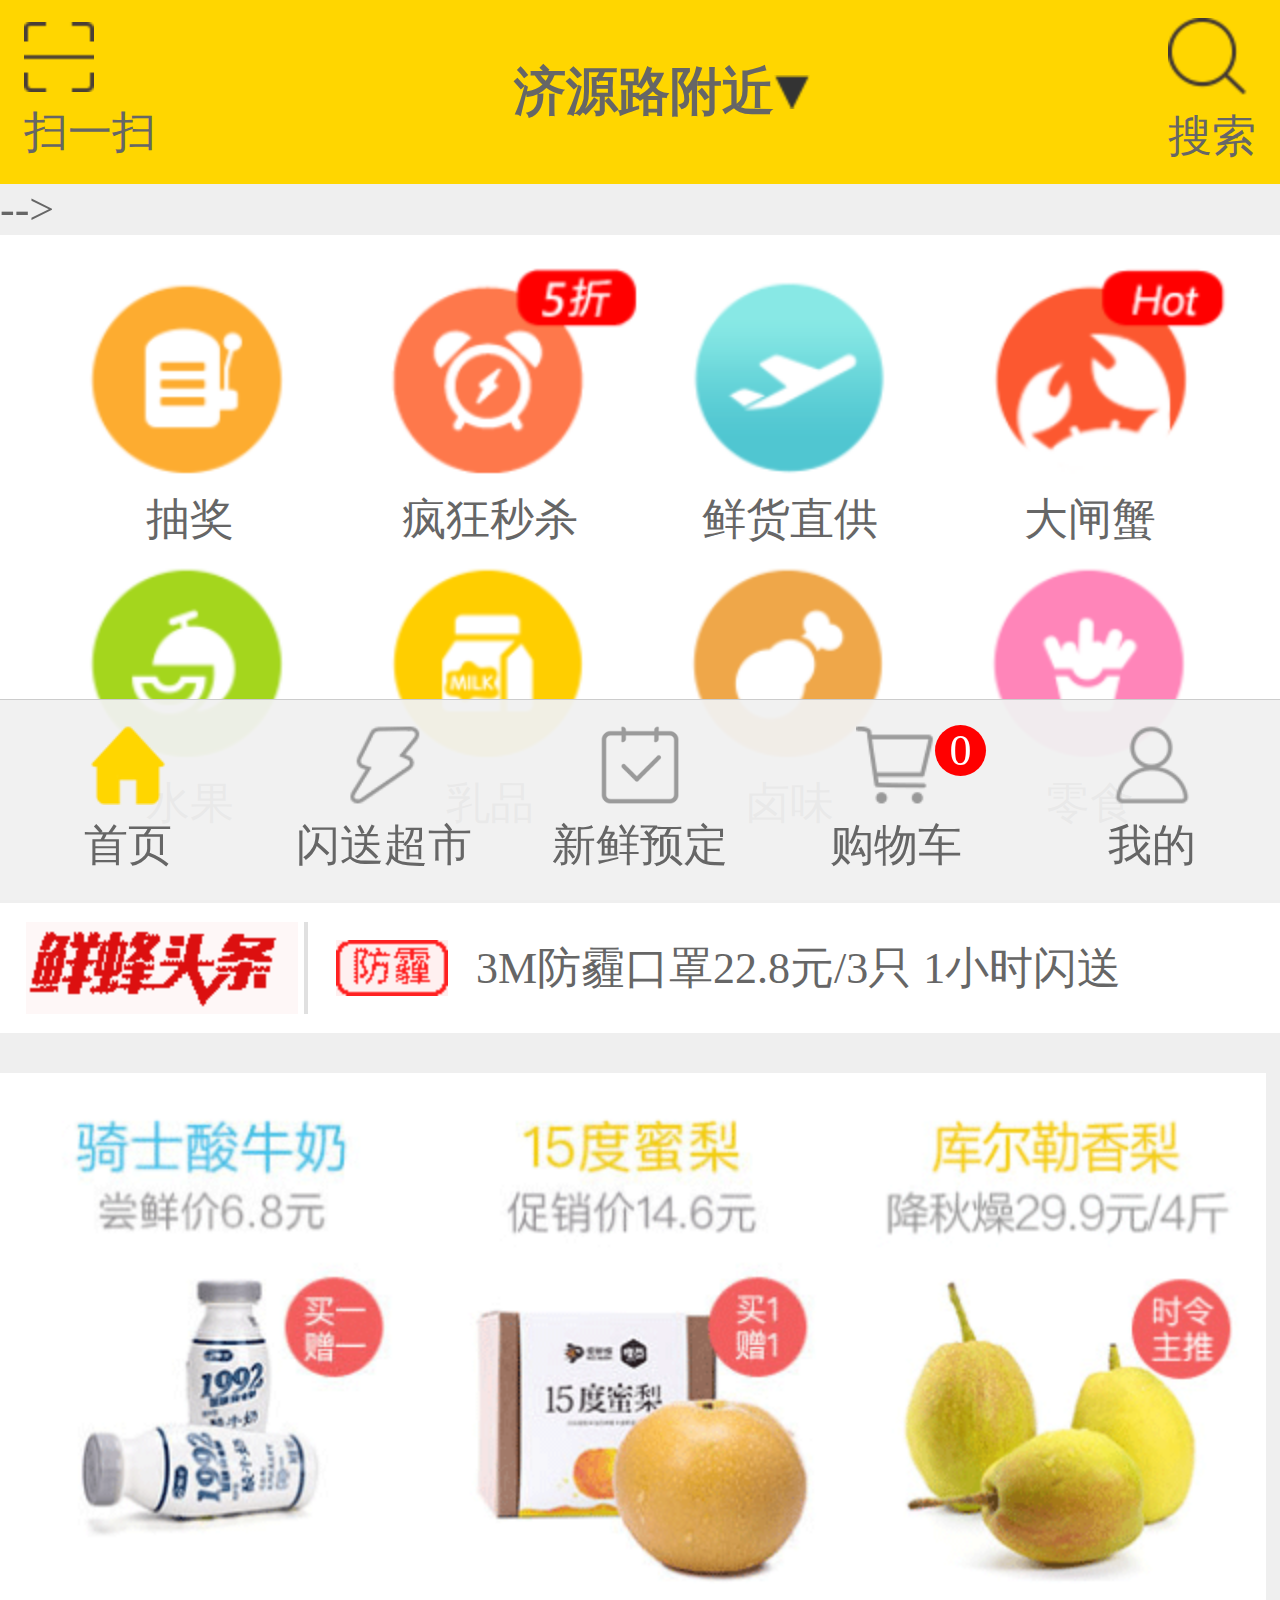
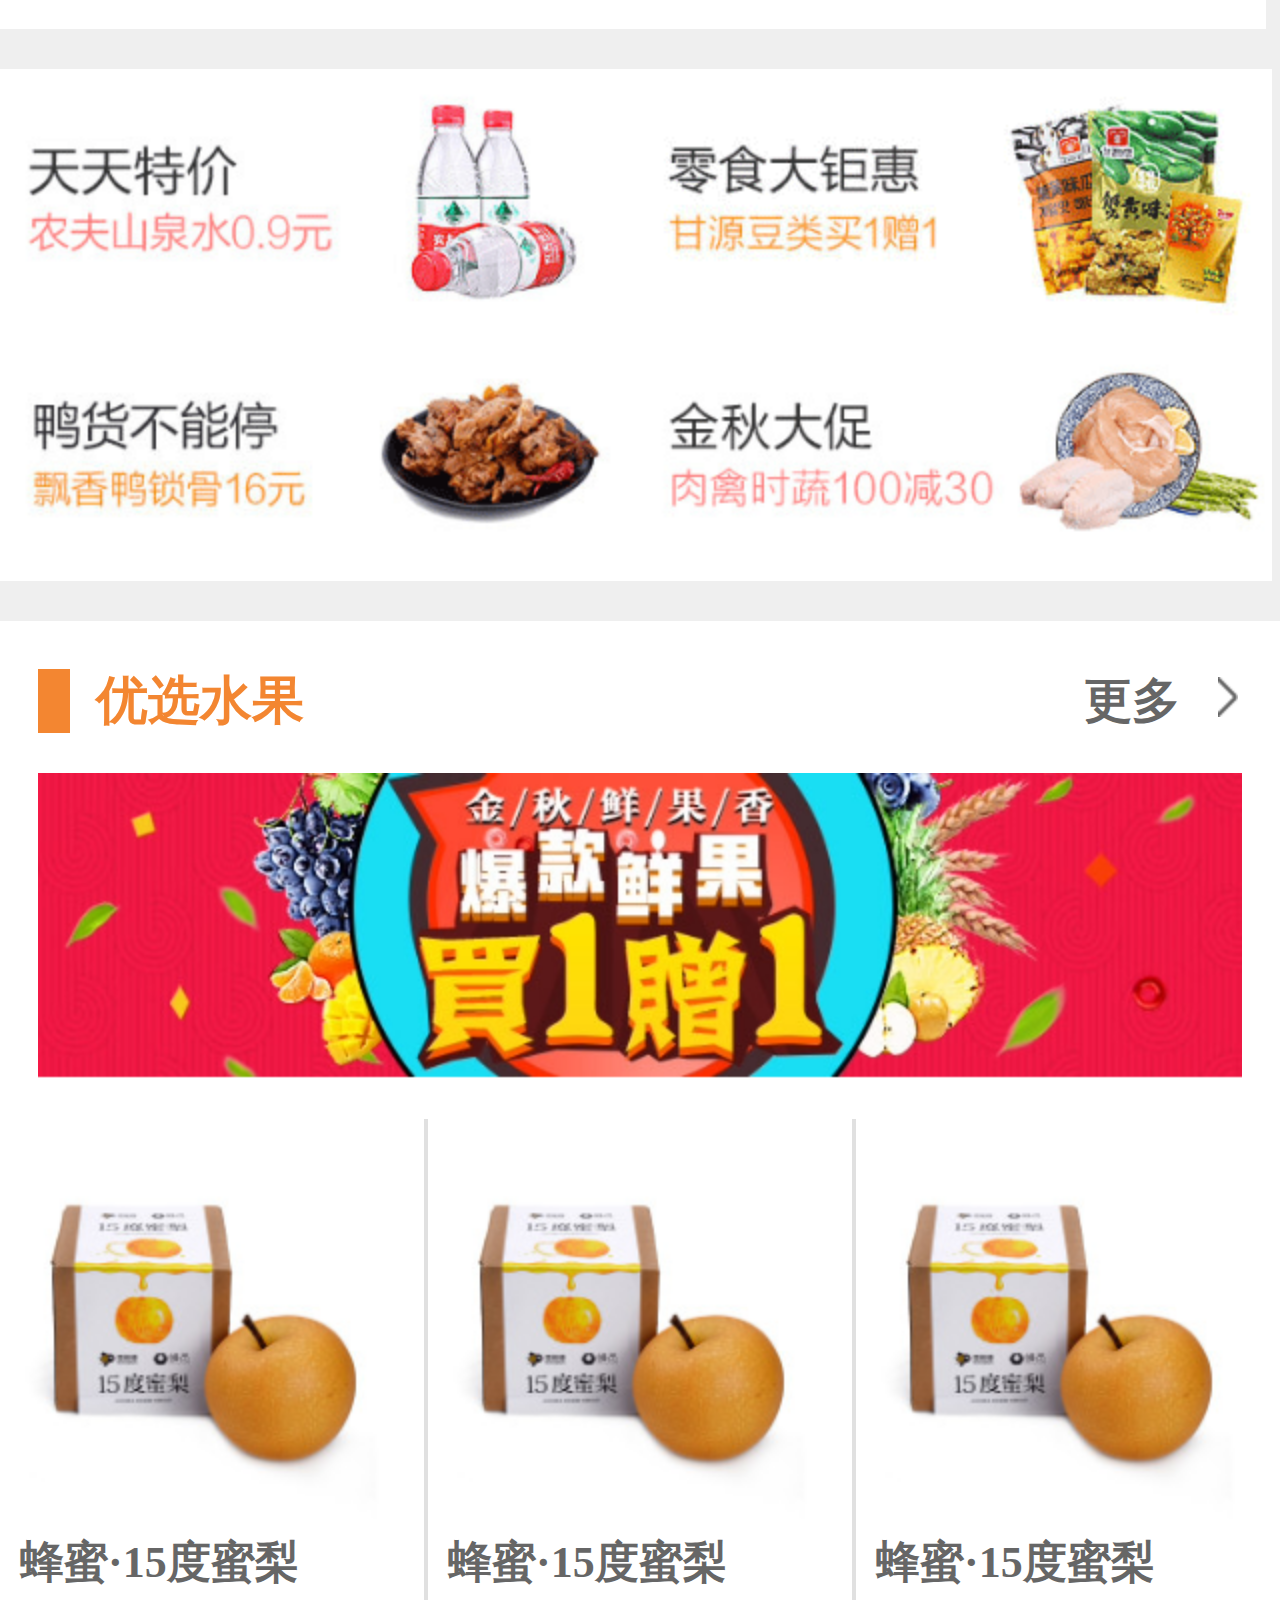
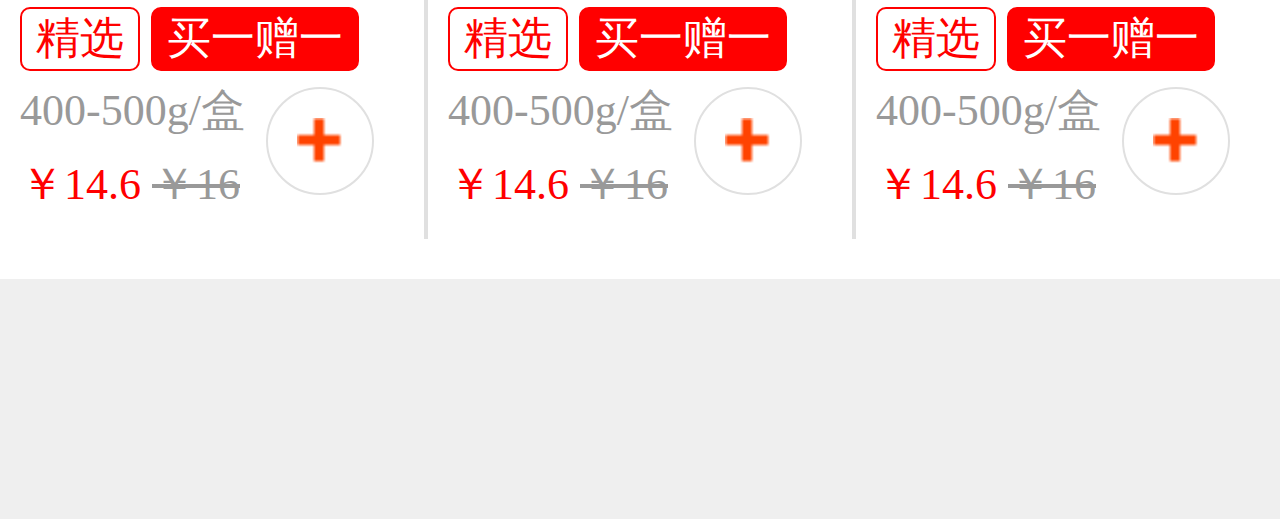
<file: index.html>
<!DOCTYPE html>
<html lang="en">
<head>
  <meta charset="UTF-8">
  <meta name="viewport" content="width=device-width, initial-scale=1.0">
  <meta http-equiv="X-UA-Compatible" content="ie=edge">
  <title>爱鲜蜂</title>
  <!--<link rel="stylesheet" href="css/reset.css">-->
  <link rel="stylesheet" href="css/common.css">
  	<script type="text/javascript" src="js/resize.js"></script>
</head>
<body>
  <div class="container">

  </div>
   <footer>
    	<dl>
    		<dt><img src="images/footer/footer_cl_01.png"/></dt>
    		<dd><a href="#home">首页</a></dd>
    	</dl>
    	<dl>
    		<dt><img src="images/footer/footer_02.png"/></dt>
    		<dd><a href="#shop">闪送超市</a></dd>
    	</dl>
    	<dl>
    		<dt><img src="images/footer/footer_03.png"/></dt>
    		<dd><a href="#order">新鲜预定</a></dd>
    	</dl>
    	<dl>
    		<dt><img src="images/footer/footer_04.png"/></dt>
    		<dd><a href="#cart">购物车</a></dd>
    		<span id="cart_num">0</span>
    	</dl>
    	<dl>
    		<dt><img src="images/footer/footer_05.png"/></dt>
    		<dd><a href="#mine">我的</a></dd>
    	</dl>
    </footer>
  <script src="lib/require.js" data-main='main'></script>
  <script type="text/javascript" src="js/resize.js"></script>
  <!--<script src="js/swiper.min.js"></script>-->
  

</body>
</html>
</file>
<file: css/common.css>
*{padding: 0;margin: 0;color: #666;font-size: 0.34375rem;}
ul,ol{list-style: none;}
a,a:hover{text-decoration: none;}
body{width: 100%;background: #efefef;padding-bottom: 1.5625rem;}

/*底部菜单 footer部分*/
footer{border-top: 1px solid #ccc;background: rgba(240,240,240,0.95);font-size: 0.34375rem;color: #666;height: 1.5625rem;width: 100%;display: flex;align-items: center;justify-content: space-around;
position: fixed;left: 0;bottom: 0;}
footer dl{min-width: 1.40625rem;position: relative;}
#cart_num{position: absolute;right: 0;top: 0;background: red;color: #fff;width: 0.4rem;height: 0.4rem;border-radius: 50%;display: block;text-align: center;line-height: 0.4rem;}
footer dl dt{text-align: center;}
footer img{width: 0.625rem;height: 0.625rem;text-align: center;}
footer dl dd{text-align: center;}
</file>
